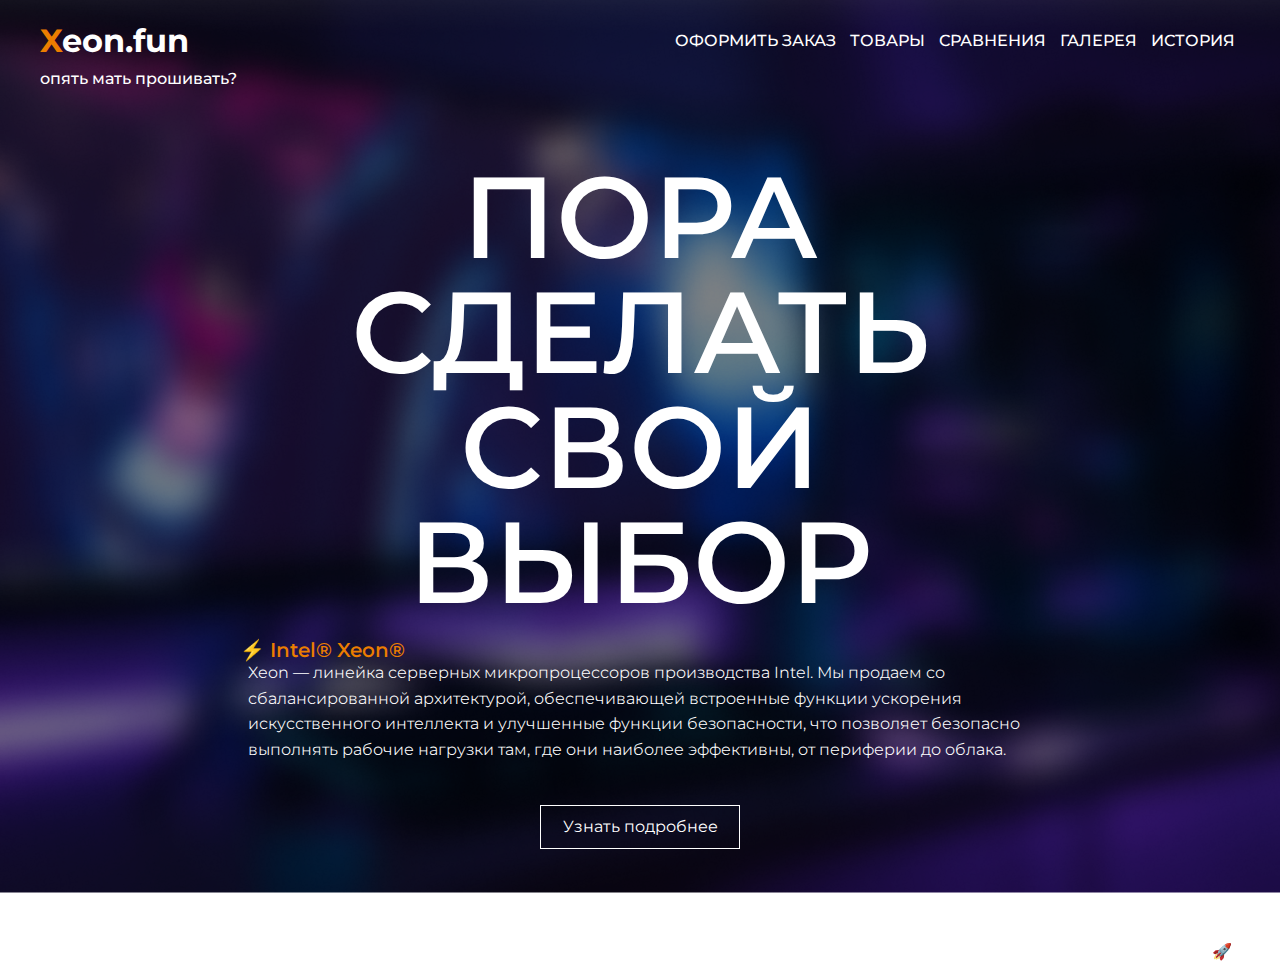
<file: index.html>
<!DOCTYPE HTML PUBLIC "-//W3C//DTD HTML 4.01//EN" "http://www.w3.org/TR/html4/strict.dtd">
<html>
 <head>
  <meta http-equiv="Content-Type" content="text/html; charset=utf-8">
  <meta name="author" content="pulseneon"/>
  <link type="image/jpg" href="assets/images/icon.jpg" rel="icon">
  <link rel="stylesheet" href="assets/css/style.css">
  <link rel="stylesheet" href="assets/css/index.css">
  <link rel="preconnect" href="https://fonts.googleapis.com">
  <link rel="preconnect" href="https://fonts.gstatic.com" crossorigin>
  <link href="https://fonts.googleapis.com/css2?family=Montserrat:ital,wght@0,400;0,500;0,800;1,500&display=swap" rel="stylesheet">
  <title>xeon.fun</title>
 </head>
 <body>
   <!-- JS Scripts -->
  <script src="assets/js/random_desc.js"></script>
  <script type="text/javascript">
    window.onload = change_desc;
   </script>
   
   <header class="header">
     <div class="container">
      <div class="header_inner">
        <div class="header_logo">Xeon.fun</div>
        <nav class="nav">
          <a class="nav_link" href="buy.html">Оформить заказ</a>
          <a class="nav_link" href="goods.html">Товары</a>
          <a class="nav_link" href="compares.html">Сравнения</a>
          <a class="nav_link" href="gallery.html">Галерея</a>
          <a class="nav_link" href="history.html">История</a>  
        </nav>
      </div>
      <div id="desc" class="header_desc">гоним память..</div>
    </div>
   </header>

   <main>
   <div class="intro">
    <div class="container">
      <div class="intro_inner">
        <h1 class="intro_title">Пора сделать свой выбор</h1>
        <h2 class="intro_subtitle">⚡ Intel® Xeon®</h2>
        <p class="intro_text"> Xeon — линейка серверных микропроцессоров производства Intel.
          Мы продаем  со сбалансированной архитектурой,
           обеспечивающей встроенные функции ускорения искусственного интеллекта
           и улучшенные функции безопасности, что позволяет безопасно
           выполнять рабочие нагрузки там, где они наиболее эффективны,
           от периферии до облака. 
        </p>
        <div class="btn_container">
          <a class="btn" href="goods.html">Узнать подробнее<a>
        </div>
      </div>
      <footer class="footer">
        <p class="footer_p"><a class="footer_a" href="map.html">Карта сайта</a> | by <a class="footer_a" href="https://www.instagram.com/ppulseneon/" target="_blank">@pulseneon.</a> 2022. 🚀</p>
      </footer>
    </div>
  </div>
  </main>
 </body>
</html>
</file>
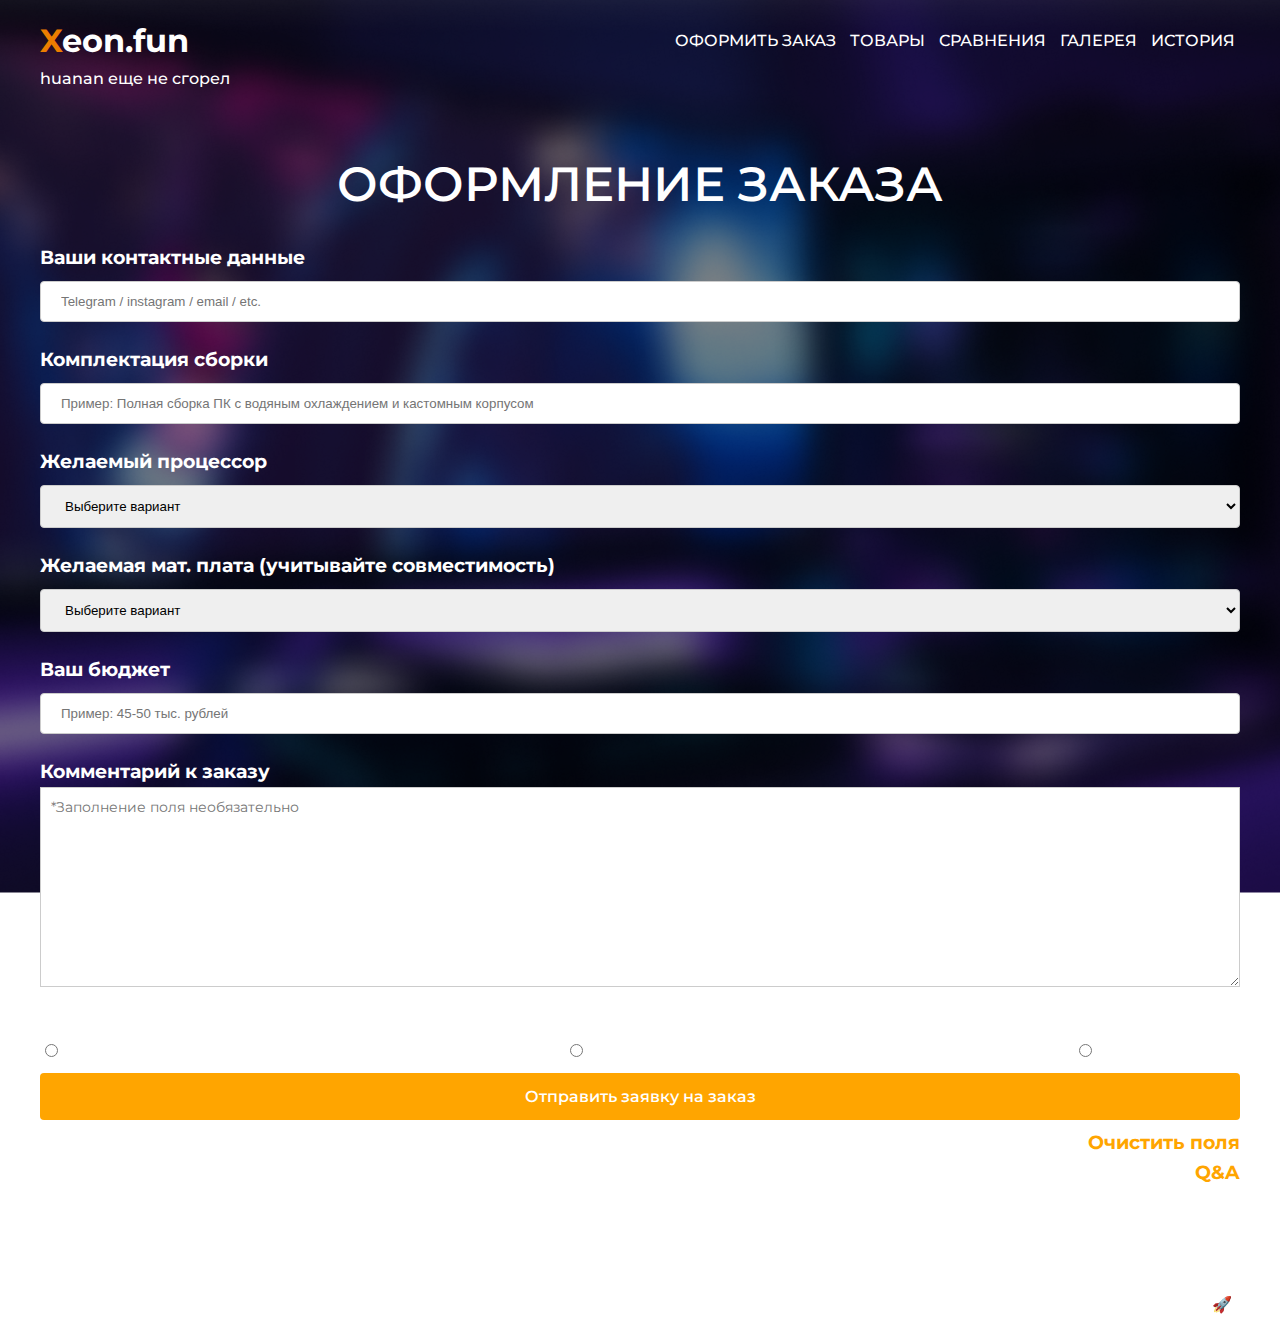
<file: buy.html>
<!DOCTYPE HTML PUBLIC "-//W3C//DTD HTML 4.01//EN" "http://www.w3.org/TR/html4/strict.dtd">
<html>
 <head>
  <meta http-equiv="Content-Type" content="text/html; charset=utf-8">
  <meta name="author" content="pulseneon"/>
  <link type="image/jpg" href="assets/images/icon.jpg" rel="icon">
  <link rel="stylesheet" href="assets/css/style.css">
  <link rel="stylesheet" href="assets/css/buy.css">
  <link rel="preconnect" href="https://fonts.googleapis.com">
  <link rel="preconnect" href="https://fonts.gstatic.com" crossorigin>
  <link href="https://fonts.googleapis.com/css2?family=Montserrat:ital,wght@0,400;0,500;0,800;1,500&display=swap" rel="stylesheet">
  <title>Заказ — xeon.fun</title>
 </head>
 <body>
   <!-- JS Scripts -->
  <script src="assets/js/random_desc.js"></script>
  <script type="text/javascript">
    window.onload = change_desc;
  </script>
   
   <header class="header">
     <div class="container">
      <div class="header_inner">
        <div class="header_logo"><a href="index.html">Xeon.fun</a></div>
        <nav class="nav">
          <a class="nav_link" href="#">Оформить заказ</a>
          <a class="nav_link" href="goods.html">Товары</a>
          <a class="nav_link" href="compares.html">Сравнения</a>
          <a class="nav_link" href="gallery.html">Галерея</a>
          <a class="nav_link" href="history.html">История</a>  
        </nav>
      </div>
      <div id="desc" class="header_desc">разгоняем ядра..</div>
    </div>
   </header>

   <main>
      <div class="intro">
        <div> <h1 class="intro_title">Оформление заказа</h1> </div>
        <div class="container">
        <div class="intro_inner">
          <div>
          <form action="#">
              <h3 class="intro_h3">Ваши контактные данные</h3>
              <input type="text" id="contact" placeholder="Telegram / instagram / email / etc.">

              <h3 class="intro_h3">Комплектация сборки</h3>
              <input type="text" id="equipment" placeholder="Пример: Полная сборка ПК с водяным охлаждением и кастомным корпусом">
          
              <h3 class="intro_h3">Желаемый процессор</h3>
              <select id="cpu">
                <option value="choise">Выберите вариант</option>
                <option value="2603">Xeon E5 2603</option>
                <option value="2620">Xeon E5 2620</option>
                <option value="2630">Xeon E5 2630</option>
                <option value="2640">Xeon E5 2640</option>
                <option value="2643">Xeon E5 2643</option>
                <option value="2650">Xeon E5 2650</option>
                <option value="2660">Xeon E5 2660</option>
                <option value="2670">Xeon E5 2670</option>
                <option value="2689">Xeon E5 2689</option>
                <option value="2690">Xeon E5 2690</option>
                <option value="2650 v2">Xeon E5 2650 v2</option>
                <option value="2690 v2">Xeon E5 2690 v2</option>
                <option value="2695 v2">Xeon E5 2695 v2</option>
                <option value="2697 v2">Xeon E5 2697 v2</option>
                <option value="custom">Указал в комментарии свой вариант</option>
              </select>
              
              <h3 class="intro_h3">Желаемая мат. плата (учитывайте совместимость)</h3>
              <select id="motherboard">
                <option value="choise">Выберите вариант</option>
                <option value="2603">Huanan x79</option>
                <option value="2620">Huanan x79 Gaming</option>
                <option value="2630">E5 ver 3.2</option>
                <option value="2640">Jingsha X79 P3</option>
                <option value="2643">Kllisre X79 P</option>
                <option value="2650">Kllisre X79 P-6C</option>
                <option value="2660">X79G</option>
                <option value="custom">Указал в комментарии свой вариант</option>
              </select>
              <h3 class="intro_h3">Ваш бюджет</h3>
              <input type="number" id="money" placeholder="Пример: 45-50 тыс. рублей">
              <h3 class="intro_h3">Комментарий к заказу</h3>
              <textarea type="text" id="comment" placeholder="*Заполнение поля необязательно"></textarea>
              <h3 class="intro_h3">Примечание</h3>
              <input type="radio" id="choise1" value="choise1">
              <label for="contactChoice2" style="color: white;">Детали со склада (цена выше, но меньше время на сборку)</label>
              <input type="radio" id="choise2" value="choise2">
              <label for="contactChoice2" style="color: white;">Установка лицензионного Windows 11 Pro (+2000 рублей)</label>
              <input type="radio" id="choise3" value="choise3">
              <label for="contactChoice2" style="color: white;">Доставка</label>
              <input type="submit" id="getAnswer" class="intro_input" value="Отправить заявку на заказ">
              <a id="clear"><h3 class="intro_QA">Очистить поля</h3></a>
              <a href="qa.html"><h3 class="intro_QA">Q&A</h3></a>
              <h3 class="intro_answer" id="answer">&nbsp;</h3>
            </form>
          </div>
        </div>
          <footer class="footer">
            <p class="footer_p"><a class="footer_a" href="map.html">Карта сайта</a> | by <a class="footer_a" href="https://www.instagram.com/ppulseneon/" target="_blank">@pulseneon.</a> 2022. 🚀</p>
          </footer>
        </div>
      </div>  
   </main>
   <script src="assets/js/buy_logic.js"></script>
 </body>
</html>
</file>
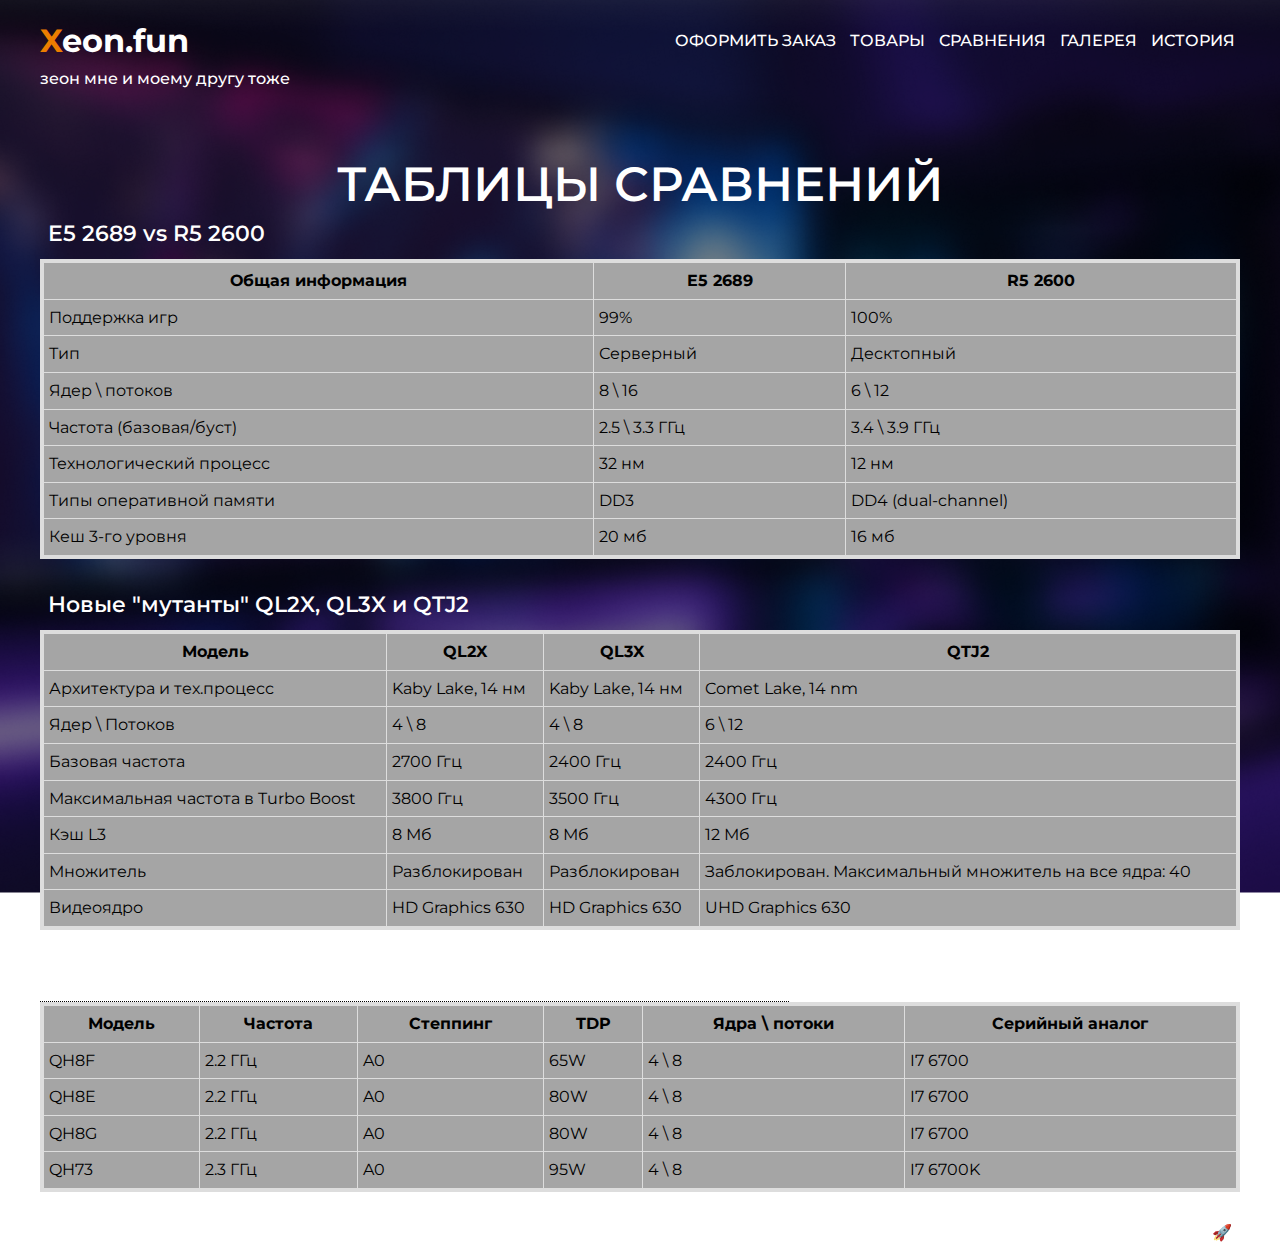
<file: compares.html>
<!DOCTYPE HTML PUBLIC "-//W3C//DTD HTML 4.01//EN" "http://www.w3.org/TR/html4/strict.dtd">
<html>
 <head>
  <meta http-equiv="Content-Type" content="text/html; charset=utf-8">
  <meta name="author" content="pulseneon"/>
  <link type="image/jpg" href="assets/images/icon.jpg" rel="icon">
  <link rel="stylesheet" href="assets/css/style.css">
  <link rel="stylesheet" href="assets/css/tip.css">
  <link rel="stylesheet" href="assets/css/compares.css">
  <link rel="preconnect" href="https://fonts.googleapis.com">
  <link rel="preconnect" href="https://fonts.gstatic.com" crossorigin>
  <link href="https://fonts.googleapis.com/css2?family=Montserrat:ital,wght@0,400;0,500;0,800;1,500&display=swap" rel="stylesheet">
  <title>Сравнения — xeon.fun</title>
 </head>
 <body>
   <!-- JS Scripts -->
  <script src="assets/js/random_desc.js"></script>
  <script type="text/javascript">
    window.onload = change_desc;
  </script>
   
   <header class="header">
     <div class="container">
      <div class="header_inner">
        <div class="header_logo"><a href="index.html">Xeon.fun</a></div>
        <nav class="nav">
          <a class="nav_link" href="buy.html">Оформить заказ</a>
          <a class="nav_link" href="goods.html">Товары</a>
          <a class="nav_link" href="#">Сравнения</a>
          <a class="nav_link" href="gallery.html">Галерея</a>
          <a class="nav_link" href="history.html">История</a>  
        </nav>
      </div>
      <div id="desc" class="header_desc">разгоняем ядра..</div>
    </div>
   </header>

   <main>
      <div class="intro">
        <div> <h1 class="intro_title">Таблицы сравнений</h1> </div>
        <div class="container">
        <div class="intro_inner">
            <section>
            <p>E5 2689 vs R5 2600</p>
            <table class="table">
            <thead>
                <tr>
                    <td>Общая информация</td>
                    <td>E5 2689</td>
                    <td>R5 2600</td>
                </tr>
            </thead>
            <tbody>
                <tr>
                    <td>Поддержка игр</td>
                    <td>99%</td>
                    <td>100%</td>
                </tr>
                <tr>
                    <td>Тип</td>
                    <td>Серверный</td>
                    <td>Десктопный</td>
                </tr>
                <tr>
                    <td>Ядер \ потоков</td>
                    <td>8 \ 16</td>
                    <td>6 \ 12</td>
                </tr>
                <tr>
                    <td>Частота (базовая/буст)</td>
                    <td>2.5 \ 3.3 ГГц</td>
                    <td>3.4 \ 3.9 ГГц</td>
                </tr>
                <tr>
                    <td>Технологический процесс</td>
                    <td>32 нм</td>
                    <td>12 нм</td>
                </tr>
                <tr>
                    <td>Типы оперативной памяти</td>
                    <td>DD3</td>
                    <td>DD4 (dual-channel)</td>
                </tr>
                <tr>
                    <td>Кеш 3-го уровня</td>
                    <td>20 мб</td>
                    <td>16 мб</td>
                </tr>
            </tbody>
            </table>
            </section>

            <section>
            <p>Новые "мутанты" QL2X, QL3X и QTJ2</p>

            <table class="table">
                <thead>
                    <tr>
                        <td>
                            Модель
                        </td>
                        <td>
                            QL2X
                        </td>
                        <td>
                            QL3X
                        </td>
                        <td>
                            QTJ2
                        </td>
                    </tr>
                </thread>
                <tbody>
                    <tr>
                        <td>Архитектура и тех.процесс</td>
                        <td>Kaby Lake, 14 нм</td>
                        <td>Kaby Lake, 14 нм</td>
                        <td>Comet Lake, 14 nm</td>
                    </tr>
                    <tr>
                        <td>Ядер \ Потоков</td>
                        <td>4 \ 8</td>
                        <td>4 \ 8</td>
                        <td>6 \ 12</td>
                    </tr>
                    <tr>
                        <td>Базовая частота</td>
                        <td>2700 Ггц</td>
                        <td>2400 Ггц</td>
                        <td>2400 Ггц</td>
                    </tr>
                    <tr>
                        <td>Максимальная частота в Turbo Boost</td>
                        <td>3800 Ггц</td>
                        <td>3500 Ггц</td>
                        <td>4300 Ггц</td>
                    </tr>
                    <tr>
                        <td>Кэш L3</td>
                        <td>8 Мб</td>
                        <td>8 Мб</td>
                        <td>12 Мб</td>
                    </tr>
                    <tr>
                        <td>Множитель</td>
                        <td>Разблокирован</td>
                        <td>Разблокирован</td>
                        <td>Заблокирован. Максимальный множитель на все ядра: 40</td>
                    </tr>
                    <tr>
                        <td>Видеоядро</td>
                        <td>HD Graphics 630</td>
                        <td>HD Graphics 630</td>
                        <td>UHD Graphics 630</td>
                    </tr>
                </tbody>
            </section>

            <section>
                </table>
                <div class="tooltip">
                    <p>Характеристики инженерного процессора I7 6400t (1151 сокет)</p>
                    <span class="tooltiptext">Core I7 6400T. Официально данного процессора не существует, вы не найдете упоминаний о нем на сайте интел.
                        Скорее всего, имя ему дали китайцы, первыми начавшие торговлю на aliexpress и taobao.
                        По сути, данный камень — инженерный образец Core i7 6700, отличающийся более низкими множителем.
                        Вероятно, тестовые ревизии массово рассылались на тестирование во время работы интел над финальной версией Core i7 6700, 
                        а теперь I7 6400t может купить и использовать каждый.</span>
                </div>
                <table class="table">
                    <thead>
                        <tr>
                            <td>
                                Модель
                            </td>
                            <td>
                                Частота
                            </td>
                            <td>
                                Степпинг
                            </td>
                            <td>
                                TDP
                            </td>
                            <td>
                                Ядра \ потоки
                            </td>
                            <td>
                                Серийный аналог
                            </td>
                        </tr>
                    </thread>
                    <tbody>
                        <tr>
                            <td>QH8F</td>
                            <td>2.2 ГГц</td>
                            <td>A0</td>
                            <td>65W</td>
                            <td>4 \ 8</td>
                            <td>I7 6700</td>
                        </tr>
                        <tr>
                            <td>QH8E</td>
                            <td>2.2 ГГц</td>
                            <td>A0</td>
                            <td>80W</td>
                            <td>4 \ 8</td>
                            <td>I7 6700</td>
                        </tr>
                        <tr>
                            <td>QH8G</td>
                            <td>2.2 ГГц</td>
                            <td>A0</td>
                            <td>80W</td>
                            <td>4 \ 8</td>
                            <td>I7 6700</td>
                        </tr>
                        <tr>
                            <td>QH73</td>
                            <td>2.3 ГГц</td>
                            <td>A0</td>
                            <td>95W</td>
                            <td>4 \ 8</td>
                            <td>I7 6700K</td>
                        </tr>
                    </tbody>
                    </table>
                </div>
            </section>
        <footer class="footer">
            <p class="footer_p"><a class="footer_a" href="#">Карта сайта</a> | by <a class="footer_a" href="https://www.instagram.com/ppulseneon/" target="_blank">@pulseneon.</a> 2022. 🚀</p>
          </footer>
        </div>
      </div>  
   </main>
 </body>
</html>
</file>
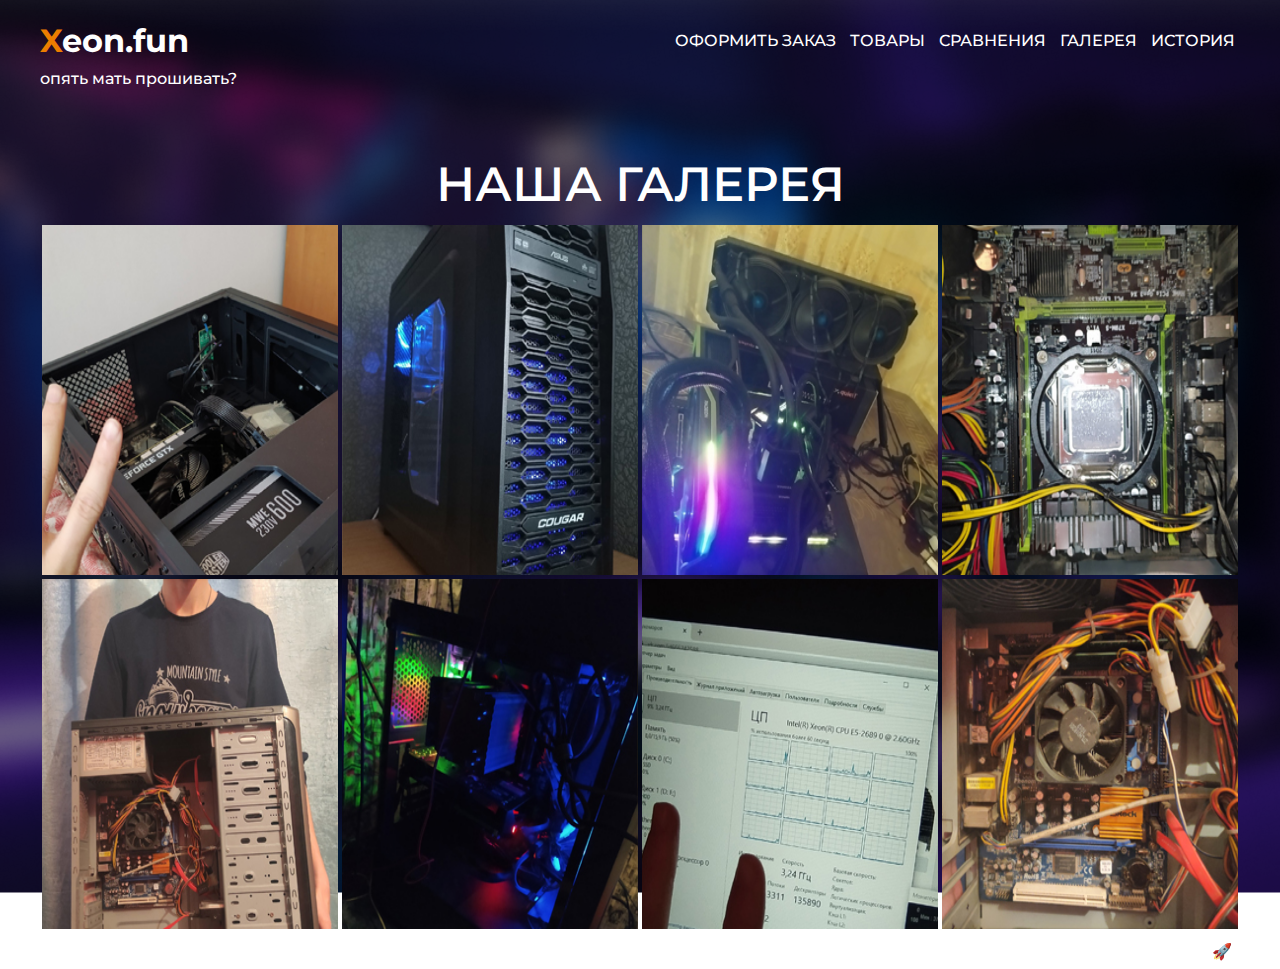
<file: gallery.html>
<!DOCTYPE HTML PUBLIC "-//W3C//DTD HTML 4.01//EN" "http://www.w3.org/TR/html4/strict.dtd">
<html>
 <head>
  <meta http-equiv="Content-Type" content="text/html; charset=utf-8">
  <meta name="author" content="pulseneon"/>
  <link type="image/jpg" href="assets/images/icon.jpg" rel="icon">
  <link rel="stylesheet" href="assets/css/style.css">
  <link rel="stylesheet" href="assets/css/gallery.css">
  <link rel="preconnect" href="https://fonts.googleapis.com">
  <link rel="preconnect" href="https://fonts.gstatic.com" crossorigin>
  <link href="https://fonts.googleapis.com/css2?family=Montserrat:ital,wght@0,400;0,500;0,800;1,500&display=swap" rel="stylesheet">
  <title>Галерея — xeon.fun</title>
 </head>
 <body>
   <!-- JS Scripts -->
  <script src="assets/js/random_desc.js"></script>
  <script type="text/javascript">
    window.onload = change_desc;
  </script>
   
   <header class="header">
     <div class="container">
      <div class="header_inner">
        <div class="header_logo"><a href="index.html">Xeon.fun</a></div>
        <nav class="nav">
          <a class="nav_link" href="buy.html">Оформить заказ</a>
          <a class="nav_link" href="goods.html">Товары</a>
          <a class="nav_link" href="compares.html">Сравнения</a>
          <a class="nav_link" href="#">Галерея</a>
          <a class="nav_link" href="history.html">История</a>  
        </nav>
      </div>
      <div id="desc" class="header_desc">разгоняем ядра..</div>
    </div>
   </header>

   <main>
      <div class="intro">
        <div> <h1 class="intro_title">Наша галерея</h1> </div>
        <div class="container">
        <div class="intro_inner">
          <div>
            <a href="assets/images/b1.jpg" target="_blank"><img class="intro_img" src="assets/images/g1.jpg" alt="Фотография из галереи"></a>
            <a href="assets/images/b4.jpg" target="_blank"><img class="intro_img" src="assets/images/g4.jpg" alt="Фотография из галереи"></a>
            <a href="assets/images/b6.jpg" target="_blank"><img class="intro_img" src="assets/images/g6.jpg" alt="Фотография из галереи"></a>
            <a href="assets/images/b3.jpg" target="_blank"><img class="intro_img" src="assets/images/g3.jpg" alt="Фотография из галереи"></a>
            <a href="assets/images/b2.jpg" target="_blank"><img class="intro_img" src="assets/images/g2.jpg" alt="Фотография из галереи"></a>
            <a href="assets/images/b7.jpg" target="_blank"><img class="intro_img" src="assets/images/g7.jpg" alt="Фотография из галереи"></a>
            <a href="assets/images/b5.jpg" target="_blank"><img class="intro_img" src="assets/images/g5.jpg" alt="Фотография из галереи"></a>
            <a href="assets/images/b8.jpg" target="_blank"><img class="intro_img" src="assets/images/g8.jpg" alt="Фотография из галереи"></a>
          </div>
        </div>
          <footer class="footer">
            <p class="footer_p"><a class="footer_a" href="map.html">Карта сайта</a> | by <a class="footer_a" href="https://www.instagram.com/ppulseneon/" target="_blank">@pulseneon.</a> 2022. 🚀</p>
          </footer>
        </div>
      </div>  
   </main>
 </body>
</html>
</file>
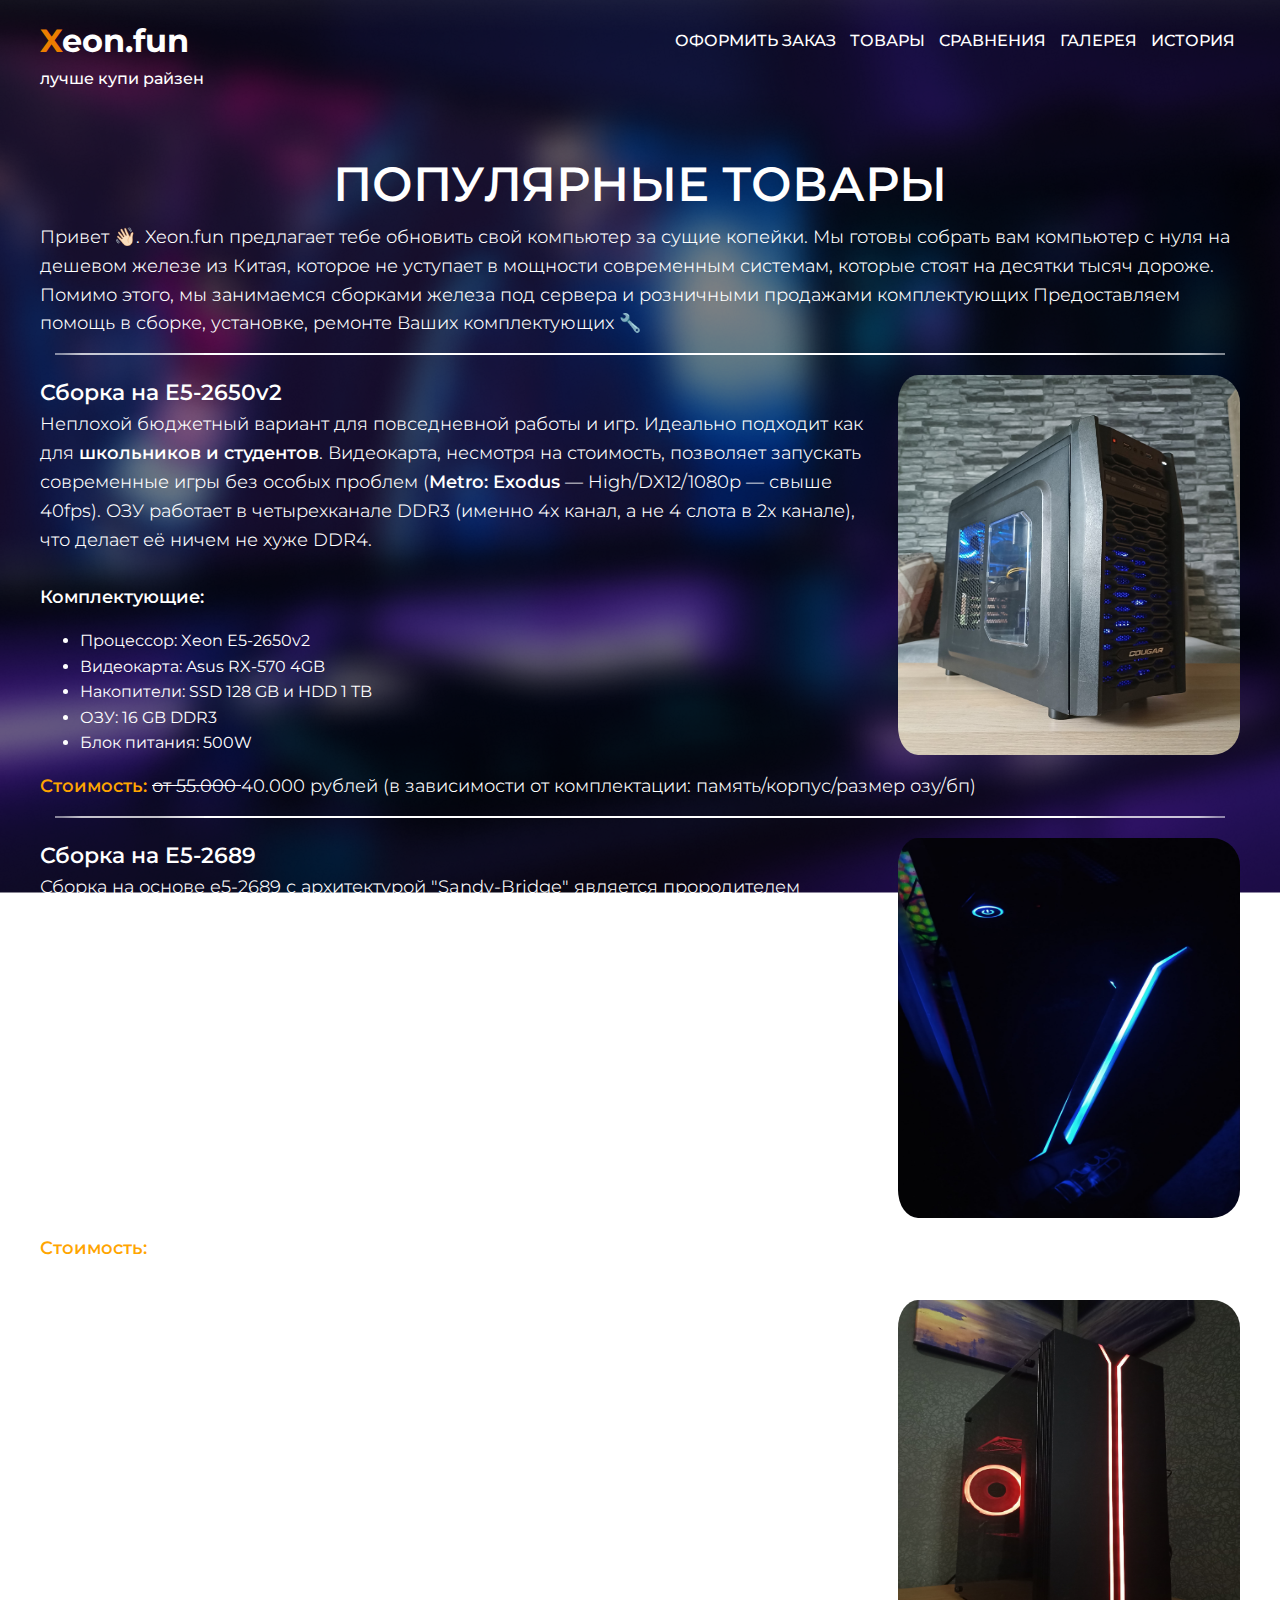
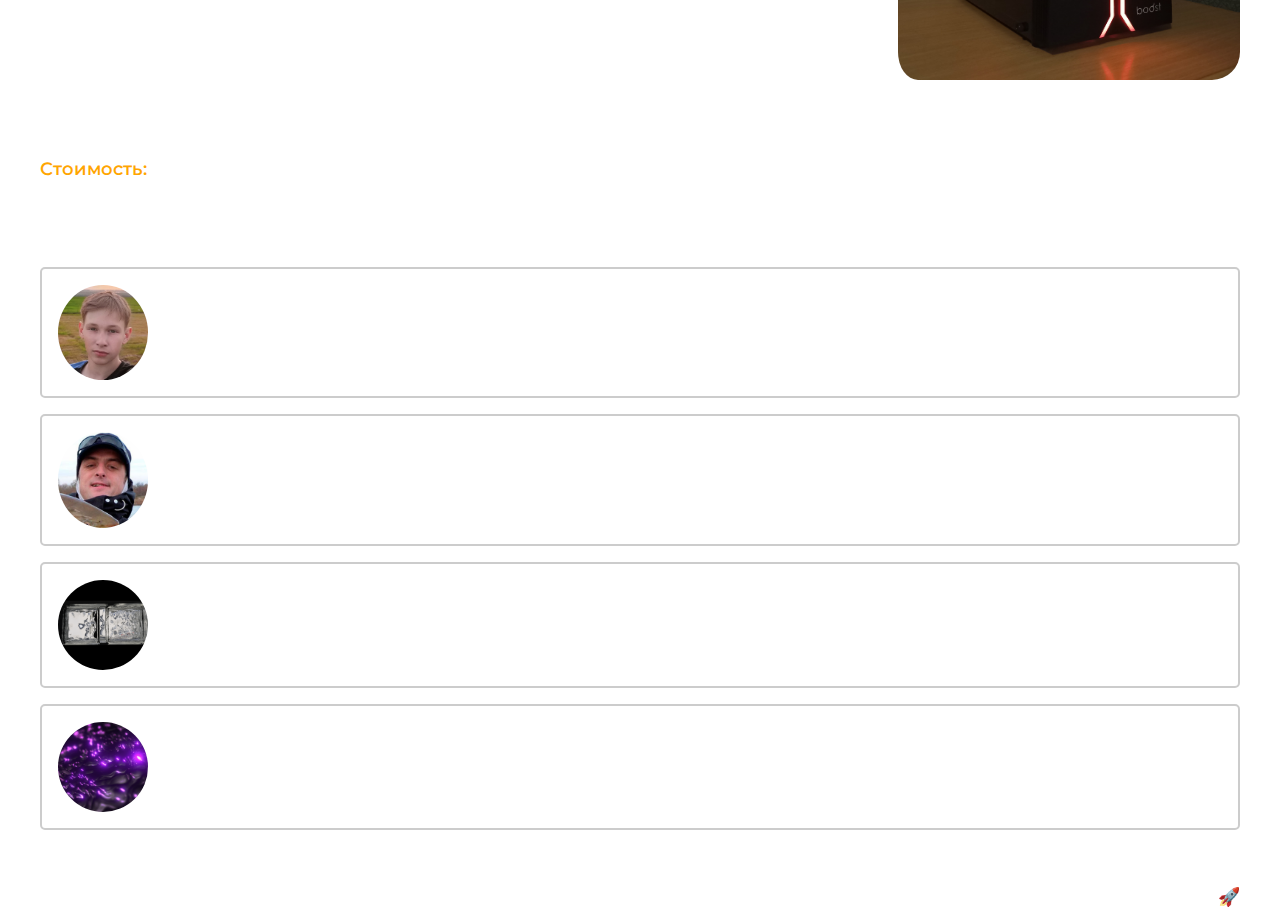
<file: goods.html>
<!DOCTYPE HTML PUBLIC "-//W3C//DTD HTML 4.01//EN" "http://www.w3.org/TR/html4/strict.dtd">
<html>
 <head>
  <meta http-equiv="Content-Type" content="text/html; charset=utf-8">
  <meta name="author" content="pulseneon"/>
  <link type="image/jpg" href="assets/images/icon.jpg" rel="icon">
  <link rel="stylesheet" href="assets/css/style.css">
  <link rel="stylesheet" href="assets/css/goods.css">
  <link rel="preconnect" href="https://fonts.googleapis.com">
  <link rel="preconnect" href="https://fonts.gstatic.com" crossorigin>
  <link href="https://fonts.googleapis.com/css2?family=Montserrat:ital,wght@0,400;0,500;0,800;1,500&display=swap" rel="stylesheet">
  <title>История — xeon.fun</title>
 </head>
 <body>
   <!-- JS Scripts -->
  <script src="assets/js/random_desc.js"></script>
  <script type="text/javascript">
    window.onload = change_desc;
  </script>
   
   <header class="header">
     <div class="container">
      <div class="header_inner">
        <div class="header_logo"><a href="index.html">Xeon.fun</a></div>
        <nav class="nav">
          <a class="nav_link" href="buy.html">Оформить заказ</a>
          <a class="nav_link" href="#">Товары</a>
          <a class="nav_link" href="compares.html">Сравнения</a>
          <a class="nav_link" href="gallery.html">Галерея</a>
          <a class="nav_link" href="history.html">История</a>  
        </nav>
      </div>
      <div id="desc" class="header_desc">разгоняем ядра..</div>
    </div>
   </header>

   <main>
      <div class="intro">
        <div> <h1 class="intro_title">Популярные товары</h1> </div>
        <div class="intro_inner">
        <article>
            <div class="banner_text">
              <p style="color:white;">Привет 👋🏻. Xeon.fun предлагает тебе обновить свой компьютер за сущие копейки. 
              Мы готовы собрать вам компьютер с нуля на дешевом железе из Китая, которое не уступает в мощности современным системам, которые
              стоят на десятки тысяч дороже. Помимо этого, мы занимаемся сборками железа под сервера и розничными продажами комплектующих
              Предоставляем помощь в сборке, установке, ремонте Ваших комплектующих 🔧</p>
            <div>
          </article>
          <hr>
          <div class="intro_section">
          <article>
          <section> 
            <aside>
              <img class="aside" src="assets/images/b10.jpg" alt="PC">
            </aside>
              <h3>Сборка на E5-2650v2</h3>
              <p style="color: white;">
              Неплохой бюджетный вариант для повседневной работы и игр. Идеально подходит как для <b>школьников и студентов</b>.
              Видеокарта, несмотря на стоимость, позволяет запускать современные игры без особых проблем (<b>Metro: Exodus</b> — High/DX12/1080p —  свыше 40fps).
              ОЗУ работает в четырехканале DDR3 (именно 4х канал, а не 4 слота в 2х канале), что делает её ничем не хуже DDR4.<br><br>
              <b>Комплектующие:</b></p>
              <ul type="disc">
                <li style="color: white;">Процессор: Xeon E5-2650v2</li>
                <li style="color: white;">Видеокарта: Asus RX-570 4GB</li>
                <li style="color: white;">Накопители: SSD 128 GB и HDD 1 TB</li>
                <li style="color: white;">ОЗУ: 16 GB DDR3</li>
                <li style="color: white;">Блок питания: 500W</li>
              </ul>
              <p><b style="color:orange;">Стоимость:</b> <s>от 55.000 </s>  40.000 рублей (в зависимости от комплектации: память/корпус/размер озу/бп)</s></p>
          </section>
        </div>
          <hr>
          <div class="intro_section">
          <section> 
            <aside>
              <img class="aside" src="assets/images/b9.jpg" alt="PC">
            </aside>
              <h3>Сборка на E5-2689</h3>
              <p style="color: white;">
              Сборка на основе e5-2689 с архитектурой "Sandy-Bridge" является прородителем архитектуры e5-2650v2. Ваша система оснащена более слабой картой, делая систему
              более еще доступной. Компенсировать стоимость можно более качественным блоком питания или запасом постоянной памяти. Данная карта является аналогом 1050TI, но
              с 8 линиями pci-e (<b>Metro: Exodus</b> — Medium/DX12/1080p —  свыше 40fps). Процессор часто используется для небольших серверов (чаще в двухпроцессорных платах).
              <b>Комплектующие:</b></p>
              <ul type="disc">
                <li style="color: white;">Процессор: Xeon E5-2689</li>
                <li style="color: white;">Видеокарта: Saphire RX560 4GB</li>
                <li style="color: white;">Накопители: SSD 256 GB и HDD 1TB</li>
                <li style="color: white;">ОЗУ: 16 GB DDR3</li>
                <li style="color: white;">Блок питания: 500W</li>
              </ul>
              <p><b style="color:orange;">Стоимость:</b> <s>от 50.000 </s>  35.000 рублей (в зависимости от комплектации: память/корпус/размер озу/бп)</s></p>
          </section>
          </div>
          <hr>
          <div class="intro_section">
          <section> 
            <aside>
              <img class="aside" src="assets/images/b11.jpg" alt="PC">
            </aside>
              <h3>Сборка на E5-2630v2</h3>
              <p style="color: white;">
              На борту имеем 1060 на 3 гб, которая ведет себя достойно даже в 2022 году (<b>Metro: Exodus</b> — High/DX11/1080p —  свыше 50fps).
              Стоимость сборки занижена меньшим кол-вом памяти (всегда можно добавить), также плата в сборке (как и все выше) поддерживает новый тип SSD M2.NVME. Плата также работает в четырехканале. Идея использования
              этого процессора пришла после спада цен на них, что сделало их доступными (на равне с более слабыми e5-2640). Разгон процессора, как и всех, только по шине (7-10% в среднем на китай-маме), потому что множитель
              заблокирован. Хотелось бы отметить, что процессор не поддерживает память выше 1600 ГГц (связано с низкой частотой).
              <b>Комплектующие:</b></p>
              <ul type="disc">
                <li style="color: white;">Процессор: Xeon E5-2630v2</li>
                <li style="color: white;">Видеокарта: Palit Dual GTX1060 3GB</li>
                <li style="color: white;">Накопители: SSD 128 GB и HDD 500TB</li>
                <li style="color: white;">ОЗУ: 8 GB DDR3</li>
                <li style="color: white;">Блок питания: 450W</li>
              </ul>
              <p><b style="color:orange;">Стоимость:</b> <s>от 50.000 </s>  40.000 рублей (в зависимости от комплектации: память/корпус/размер озу/бп)</s></p>
          </section>
          </div>
          </article>
          <article>
            <hr>
            <h3>Отзывы</h3>
            <div class="review">
              <img src="assets/images/ava1.bmp" alt="Avatar" style="width:90px">
              <p><span>Илья | Школьник</span></p>
              <p style="opacity: .80;">Спасибо. Теперь я играю в доту в свои 80 фпс. Мама доплатила и мы взяли все светящееся, вплоть до планок озу.</p>
            </div>
            <div class="review">
              <img src="assets/images/ava2.bmp" alt="Avatar" style="width:90px">
              <p><span>Артём | Работник завода</span></p>
              <p style="opacity: .80;">Ребята лучшие в своем деле. Бывшая лошадка подкачала, но зато собрал новую и с удовольствием играю в танки!!</p>
            </div>
            <div class="review">
              <img src="assets/images/ava3.gif" alt="Avatar" style="width:90px">
              <p><span>Иван | Житель Москвы</span></p>
              <p style="opacity: .80;">Увидел курс доллара и захотел взять что-то более бюджетное. Парни собрали сборку под мои нужды. Теперь можно и файлы захостить и в кс`очку каточку пропустить.</p>
            </div>
            <div class="review">
              <img src="assets/images/ava4.gif" alt="Avatar" style="width:90px">
              <p><span>Валерий | Студент</span></p>
              <p style="opacity: .80;">Добрый день. Спустя месяц после работы ПК у меня отвалился звук. Хорошо, что я попросил доп. гарантию и мне предложили полностью новую маму (хотя могли перепаять). Молодцы.</p>
            </div>
          </article>
          <article>
            <p style="color: white; margin-top: 20px;"><b>Эти, а также другие сборки, Вы можете заказать на нашем сайте.</b></p>
          </article>
          <footer class="footer">
            <p class="footer_p"><a class="footer_a" href="#">Карта сайта</a> | by <a class="footer_a" href="https://www.instagram.com/ppulseneon/" target="_blank">@pulseneon.</a> 2022. 🚀</p>
          </footer>
        </div>
        </div>
      </div>  
   </main>
 </body>
</html>
</file>
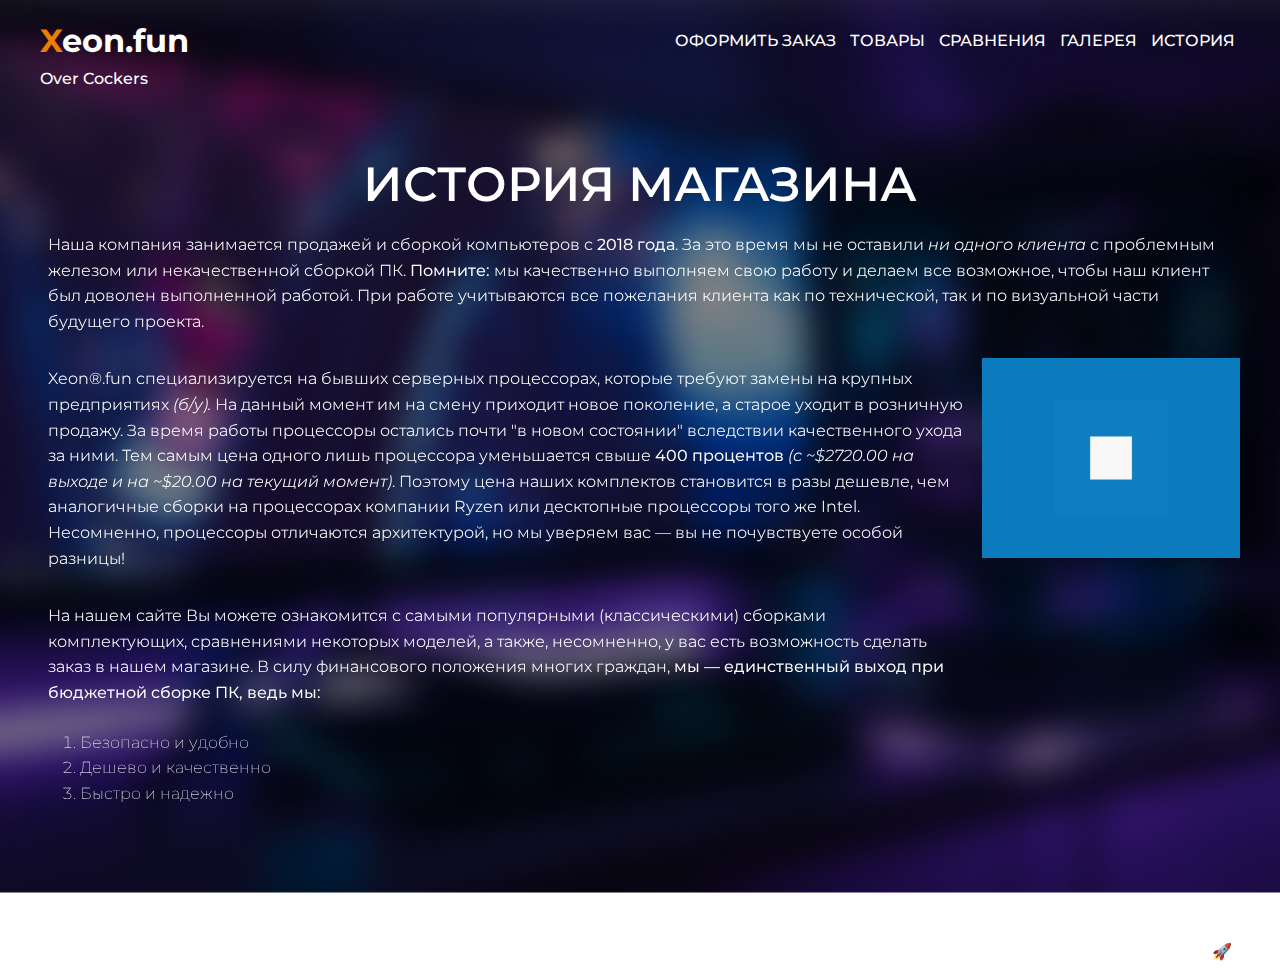
<file: history.html>
<!DOCTYPE HTML PUBLIC "-//W3C//DTD HTML 4.01//EN" "http://www.w3.org/TR/html4/strict.dtd">
<html>
 <head>
  <meta http-equiv="Content-Type" content="text/html; charset=utf-8">
  <meta name="author" content="pulseneon"/>
  <link type="image/jpg" href="assets/images/icon.jpg" rel="icon">
  <link rel="stylesheet" href="assets/css/style.css">
  <link rel="stylesheet" href="assets/css/history.css">
  <link rel="preconnect" href="https://fonts.googleapis.com">
  <link rel="preconnect" href="https://fonts.gstatic.com" crossorigin>
  <link href="https://fonts.googleapis.com/css2?family=Montserrat:ital,wght@0,400;0,500;0,800;1,500&display=swap" rel="stylesheet">
  <title>История — xeon.fun</title>
 </head>
 <body>
   <!-- JS Scripts -->
  <script src="assets/js/random_desc.js"></script>
  <script type="text/javascript">
    window.onload = change_desc;
  </script>
   
   <header class="header">
     <div class="container">
      <div class="header_inner">
        <div class="header_logo"><a href="index.html">Xeon.fun</a></div>
          <nav class="nav">
            <a class="nav_link" href="buy.html">Оформить заказ</a>
            <a class="nav_link" href="goods.html">Товары</a>
            <a class="nav_link" href="compares.html">Сравнения</a>
            <a class="nav_link" href="gallery.html">Галерея</a>
            <a class="nav_link" href="#">История</a>  
          </nav>
      </div>
      <div id="desc" class="header_desc">разгоняем ядра..</div>
    </div>
   </header>

   <main>
      <div class="intro">
        <div>
          <h1 class="intro_title">История магазина</h1>
        </div>
        <div class="intro_inner">
          <p>
            Наша компания занимается продажей и сборкой компьютеров с <b>2018 года</b>. За это время мы не оставили <i>ни одного клиента</i>
            с проблемным железом или некачественной сборкой ПК. <b>Помните:</b> мы качественно выполняем свою работу и делаем
            все возможное, чтобы наш клиент был доволен выполненной работой. При работе учитываются все пожелания клиента как по технической,
            так и по визуальной части будущего проекта.
          </p>
          <aside>
            <img class="intro_aside" src="assets/images/intel-gif.gif" alt="Intel Logo">
          </aside>
        </section>
        <section>
          <p>
            Xeon®.fun специализируется на бывших серверных процессорах, которые требуют замены на крупных предприятиях
            <i>(б/у).</i> На данный момент им на смену приходит новое поколение, а старое уходит в розничную продажу. За время работы
            процессоры остались почти "в новом состоянии" вследствии качественного ухода за ними. Тем самым цена одного лишь процессора
            уменьшается свыше <b>400 процентов</b> <i>(с ~$2720.00 на выходе и на ~$20.00 на текущий момент)</i>. Поэтому цена наших комплектов
            становится в разы дешевле, чем аналогичные сборки на процессорах компании Ryzen или десктопные процессоры того же Intel. Несомненно,
            процессоры отличаются архитектурой, но мы уверяем вас — вы не почувствуете особой разницы!
          </p>
        </section>
        <section>
          <aside>
            <iframe class="intro_aside" src="https://www.youtube.com/embed/wyx72bdocII" title="YouTube video player" frameborder="0" allow="accelerometer; autoplay; clipboard-write; encrypted-media; gyroscope; picture-in-picture" allowfullscreen></iframe>
          </aside>
          <p>
            На нашем сайте Вы можете ознакомится с самыми популярными (классическими) сборками комплектующих,
            сравнениями некоторых моделей, а также, несомненно, у вас есть возможность сделать заказ в нашем магазине.
            В силу финансового положения многих граждан, <b>мы — единственный выход при бюджетной сборке ПК, ведь мы:</b>
            <ol>
              <li class="intro_ol">Безопасно и удобно</li>
              <li class="intro_ol">Дешево и качественно </li>
              <li class="intro_ol">Быстро и надежно</li>
            </ol>
          </p>
        </section>
        <footer class="footer" class="footer_p">
          <p class="footer_p"><a class="footer_a" href="map.html">Карта сайта</a> | by <a class="footer_a" href="https://www.instagram.com/ppulseneon/" target="_blank">@pulseneon.</a> 2022. 🚀</p>
        </footer>
        </div>
      </div>
  </main>
 </body>
</html>
</file>
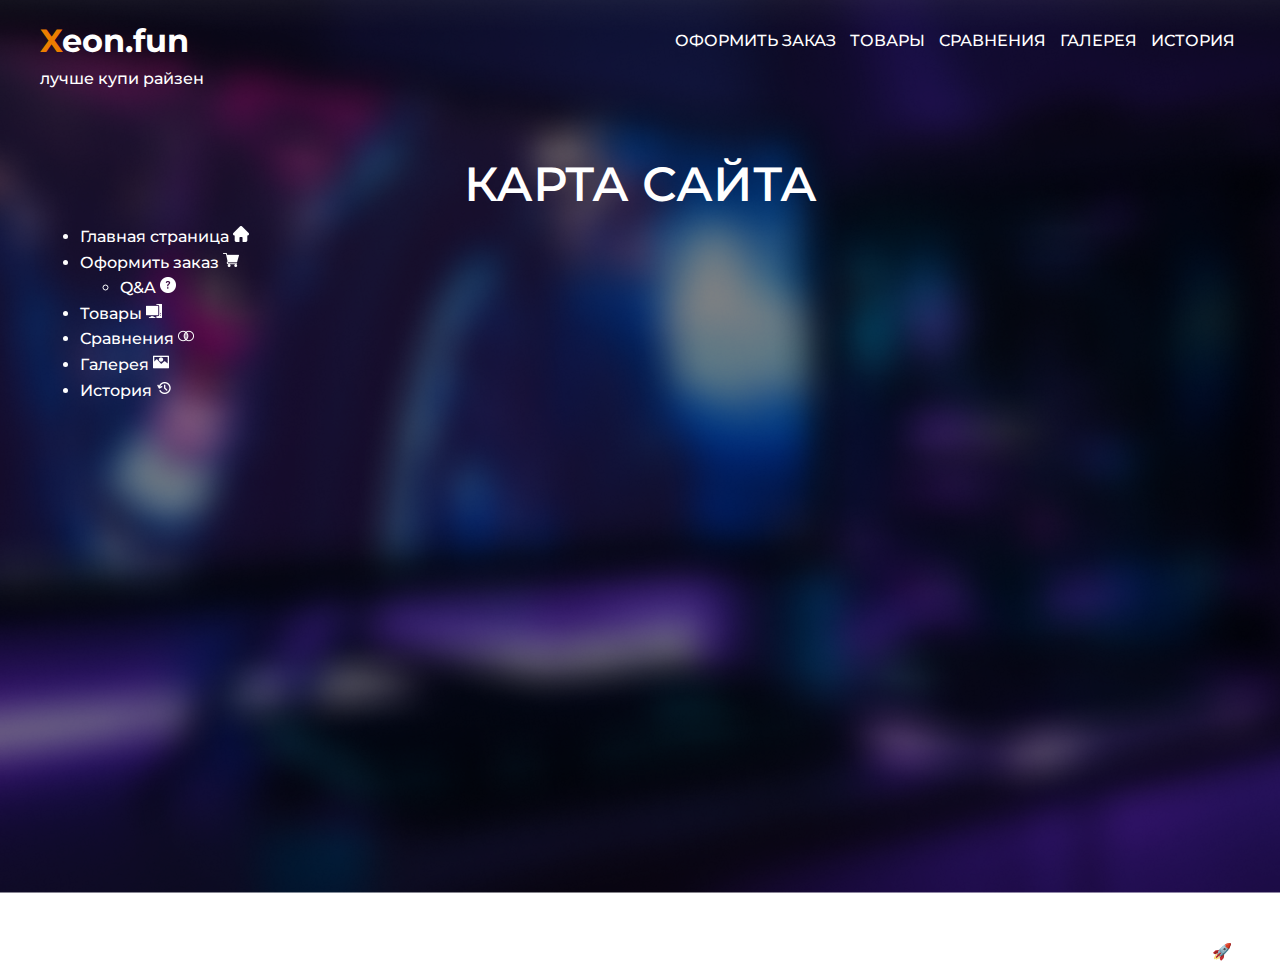
<file: map.html>
<!DOCTYPE HTML PUBLIC "-//W3C//DTD HTML 4.01//EN" "http://www.w3.org/TR/html4/strict.dtd">
<html>
 <head>
  <meta http-equiv="Content-Type" content="text/html; charset=utf-8">
  <meta name="author" content="pulseneon"/>
  <link type="image/jpg" href="assets/images/icon.jpg" rel="icon">
  <link rel="stylesheet" href="assets/css/style.css">
  <link rel="stylesheet" href="assets/css/map.css">
  <link rel="preconnect" href="https://fonts.googleapis.com">
  <link rel="preconnect" href="https://fonts.gstatic.com" crossorigin>
  <link href="https://fonts.googleapis.com/css2?family=Montserrat:ital,wght@0,400;0,500;0,800;1,500&display=swap" rel="stylesheet">
  <title>Карта — xeon.fun</title>
 </head>
 <body>
   <!-- JS Scripts -->
  <script src="assets/js/random_desc.js"></script>
  <script type="text/javascript">
    window.onload = change_desc;
  </script>
   
   <header class="header">
     <div class="container">
      <div class="header_inner">
        <div class="header_logo"><a href="index.html">Xeon.fun</a></div>
        <nav class="nav">
          <a class="nav_link" href="buy.html">Оформить заказ</a>
          <a class="nav_link" href="goods.html">Товары</a>
          <a class="nav_link" href="compares.html">Сравнения</a>
          <a class="nav_link" href="gallery.html">Галерея</a>
          <a class="nav_link" href="history.html">История</a>  
        </nav>
      </div>
      <div id="desc" class="header_desc">разгоняем ядра..</div>
    </div>
   </header>

   <main>
      <div class="intro">
        <div> <h1 class="intro_title">Карта сайта</h1> </div>
        <div class="container">
          <div class="intro_inner">
        <article>
          <ul>
            <li class="intro_text"><a href="index.html">Главная страница </a> <img class="ul_ico" src="assets/images/icons/home.png" alt="Ico"></li>
            <li class="intro_text"><a href="buy.html">Оформить заказ </a><img class="ul_ico" src="assets/images/icons/shopping-cart.png" alt="Ico"></li>
            <ul>
              <li class="intro_text"><a href="qa.html">Q&A </a><img class="ul_ico" src="assets/images/icons/question.png" alt="Ico"></li>
            </ul>
            <li class="intro_text"><a href="goods.html">Товары </a><img class="ul_ico" src="assets/images/icons/computer.png" alt="Ico"></li>
            <li class="intro_text"><a href="compares.html">Сравнения </a><img class="ul_ico" src="assets/images/icons/comparison.png" alt="Ico"></li>
            <li class="intro_text"><a href="gallery.html">Галерея </a><img class="ul_ico" src="assets/images/icons/gallery.png" alt="Ico"></li>
            <li class="intro_text"><a href="history.html">История </a><img class="ul_ico" src="assets/images/icons/history.png" alt="Ico"></li>
          </ul>
        </div>
        </article>
        <footer class="footer">
          <p class="footer_p"><a class="footer_a" href="#">Карта сайта</a> | by <a class="footer_a" href="https://www.instagram.com/ppulseneon/" target="_blank">@pulseneon.</a> 2022. 🚀</p>
        </footer>
        </div>
      </div>  
   </main>
 </body>
</html>
</file>
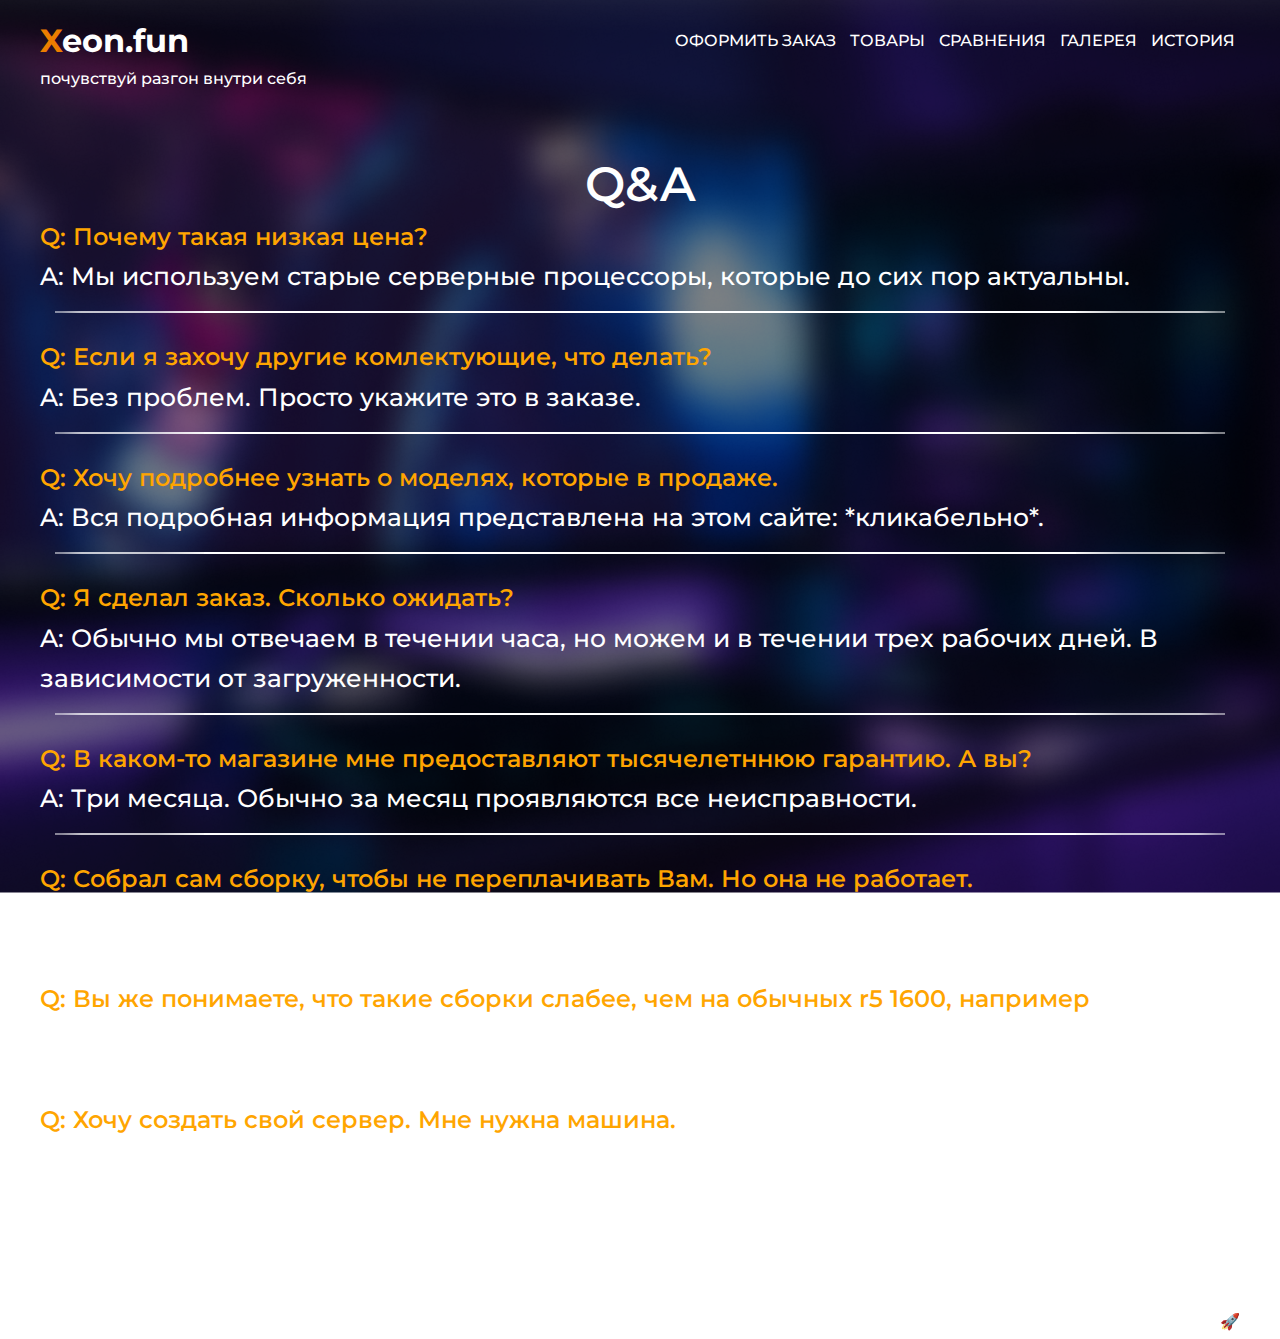
<file: qa.html>
<!DOCTYPE HTML PUBLIC "-//W3C//DTD HTML 4.01//EN" "http://www.w3.org/TR/html4/strict.dtd">
<html>
 <head>
  <meta http-equiv="Content-Type" content="text/html; charset=utf-8">
  <meta name="author" content="pulseneon"/>
  <link type="image/jpg" href="assets/images/icon.jpg" rel="icon">
  <link rel="stylesheet" href="assets/css/style.css">
  <link rel="stylesheet" href="assets/css/qa.css">
  <link rel="preconnect" href="https://fonts.googleapis.com">
  <link rel="preconnect" href="https://fonts.gstatic.com" crossorigin>
  <link href="https://fonts.googleapis.com/css2?family=Montserrat:ital,wght@0,400;0,500;0,800;1,500&display=swap" rel="stylesheet">
  <title>Q&A — xeon.fun</title>
 </head>
 <body>
   <!-- JS Scripts -->
  <script src="assets/js/random_desc.js"></script>
  <script type="text/javascript">
    window.onload = change_desc;
  </script>
   
   <header class="header">
     <div class="container">
      <div class="header_inner">
        <div class="header_logo"><a href="index.html">Xeon.fun</a></div>
        <nav class="nav">
          <a class="nav_link" href="buy.html">Оформить заказ</a>
          <a class="nav_link" href="goods.html">Товары</a>
          <a class="nav_link" href="compares.html">Сравнения</a>
          <a class="nav_link" href="gallery.html">Галерея</a>
          <a class="nav_link" href="history.html">История</a>  
        </nav>
      </div>
      <div id="desc" class="header_desc">разгоняем ядра..</div>
    </div>
   </header>

   <main>
      <div class="intro">
        <div> <h1 class="intro_title">Q&A</h1> </div>
        <div class="container">
        <div class="intro_inner">
          <h2 class="intro_q">Q: Почему такая низкая цена?</h2>
          <h3 class="intro_a">A: Мы используем старые серверные процессоры, которые до сих пор актуальны.</h3>
          <hr>
          <h2 class="intro_q">Q: Если я захочу другие комлектующие, что делать?</h2>
          <h3 class="intro_a">A: Без проблем. Просто укажите это в заказе.</h3>
          <hr>
          <h2 class="intro_q">Q: Хочу подробнее узнать о моделях, которые в продаже.</h2>
          <h3 class="intro_a">A: Вся подробная информация представлена на этом сайте: <a class="a_click" href="https://xeon-e5450.ru/">*кликабельно*</a>.</h3>
          <hr>
          <h2 class="intro_q">Q: Я сделал заказ. Сколько ожидать?</h2>
          <h3 class="intro_a">A: Обычно мы отвечаем в течении часа, но можем и в течении трех рабочих дней. В зависимости от загруженности.</h2>
          <hr>
          <h2 class="intro_q">Q: В каком-то магазине мне предоставляют тысячелетннюю гарантию. А вы?</h2>
          <h3 class="intro_a">A: Три месяца. Обычно за месяц проявляются все неисправности.</h2>
          <hr>
          <h2 class="intro_q">Q: Собрал сам сборку, чтобы не переплачивать Вам. Но она не работает.</h2>
          <h3 class="intro_a">A: Протри ластиком ОЗУ или заплати нам, мы все починим. E-mail: <a class="a_click" href="mailto:xeon@fun.com">xeon@fun.com</a></h2>
          <hr>
          <h2 class="intro_q">Q: Вы же понимаете, что такие сборки слабее, чем на обычных r5 1600, например</h2>
          <h3 class="intro_a">A: Разница в стоимости между сборкой на зеоне и райзене несоизмерима</h2>
          <hr>
          <h2 class="intro_q">Q: Хочу создать свой сервер. Мне нужна машина.</h2>
          <h3 class="intro_a">A: Серверные процессоры xeon как никто другой подходит для таких задач. Поставьте, например, на него Pterodactyl и дело в шляпе.</h2>
          </div>
            <footer class="footer">
              <p class="footer_p"><a class="footer_a" href="map.html">Карта сайта</a> | by <a class="footer_a" href="https://www.instagram.com/ppulseneon/" target="_blank">@pulseneon.</a> 2022. 🚀</p>
              </footer>
          </div>
      </div>  
   </main>
 </body>
</html>
</file>
<file: assets/css/style.css>
/* css for project */

 /* Navigation */
 .nav{
  font-size: 16px;
  text-transform: uppercase;
}

.nav_link{
  display: inline-block;
  vertical-align: top;
  text-decoration: none;
  position: relative;
  margin: 5px;

  font-weight: 500;
  color: rgb(255, 255, 255);
  transition: color 0.5s linear;
}

.nav_link:hover{
  color:rgb(236, 126, 0);
}

/* Body */
body{
  background: url("../images/intro.png") center no-repeat;
  background-size: cover;
  background-position: center center;
  background-attachment: fixed;
  margin: 0;
  font-family: 'Montserrat', sans-serif;
  line-height: 1.6;
}

*,
*:before,
*:after {
  box-sizing: border-box;
}

h1, h2, h3, h4, h5, h6{
  margin: 0;
}

p{
  color: white;
  font-weight: 350;
  margin: 8;
  padding: 8px;
}

b{
  font-weight: 450;
}

a{
  color: white;
  text-decoration:none;
}

hr {
  margin: 15px;
  border: none;
  background-color: white; 
  color: white; 
  height: 2px; 
  border-radius: 30%;
 }

/* Header */
.header{
  width: 100%;
  padding-top: 15px;

  position: absolute;
  top: 0;
  left: 0;
  right: 0;
  z-index: 1000;
}

.header_inner{
  display: flex;
  justify-content: space-between;
  align-items: center;
}

.header_logo{
  font-size: 32px;
  font-weight: 700;
  color: rgb(255, 255, 255);
}

.header_logo:first-letter{
  color: rgb(236, 126, 0);
}

.header_desc{
  font-size: 16px;
  color: rgb(255, 255, 255);
  font-weight: 500;
  margin: 0 auto;
  transition: color 0.5s linear;
}

.header_desc:hover{
  color:orange;
}


/* Intro */
.intro{
  width: 100%;
  height: 100%;
  max-height: 1080;
  /*background: url("../images/intro.png") center no-repeat; */
  background-size: cover;
}

/* Container */
.container{
  width: 100%;
  max-width: 1200px;
  max-height: 1080px;
  margin: 0 auto;
}
</file>
<file: assets/css/index.css>
/* css for index.html */

  /* Intro addition*/
  .intro_title{
    color: rgb(255, 255, 255);
    text-align: center; 
    text-transform: uppercase;
    line-height: 1;
    padding-top: 160px;
  
    font-size: 115px;
    font-weight: 560;
  }

  .intro_subtitle{
    padding-top: 20px;
    color: rgb(236, 126, 0);
    line-height: 1;
    font-weight: 560;
    font-size: 20px;
    margin: 0 auto;
  }

  .intro_inner{
    width: 100%;
    max-width: 800px;
    margin: 0 auto;
  }

  .intro_text{
      margin: 0;
      padding-top: 0;
      color: white;
  }

  /* Button */
  .btn {
    display: inline-block;
    width: 200px;
    padding: 8px;
    color: #fff;
    border: 1px solid #fff;
    text-align: center;
    outline: none;
    text-decoration: none;
  }

  .btn:hover,
  .btn:active {
    background-color: #fff;
    color: #000;
  }
  
  .btn_container{
    width: 100%;
    max-width: 800px;
    display: block;
    padding-top: 35px;
    text-align: center;
  }

  /* Container */
  .section_container{
      color: #fff;
  }
  
  /* Footer */
  .footer{
    text-align: end;
    padding-top: 82px;
  }

  .footer_p{
    color: white;
    font-weight: 400;
    margin: 0px;
    padding-bottom: 4px;
  } 

  .footer_a:hover{
    color:orange;
  }
</file>
<file: assets/css/buy.css>
/* Intro */

.intro_title{
    color: rgb(255, 255, 255);
    text-align: center; 
    text-transform: uppercase;
    line-height: 1;
    padding-top: 160px;
  
    font-size: 48px;
    font-weight: 560;
  }


.intro_inner{
    width: 100%;
    max-width: 1200px;
    margin: 0 auto;
    padding-top: 20px;
}

.intro_h3{
  color: white;
  padding-top: 15px;
  transition: color 0.5s linear;
}

.intro_h3:hover{
  color: #f89008;
}

.intro_input{
  font-family: 'Montserrat';
  font-size: 16px;
  font-weight: 560;
}

.intro_QA{
  color: orange;
  padding: 0;
  text-align: end;
}

.intro_QA:hover{
  color: #f89008;
  cursor: pointer;
}

.intro_answer{
  margin: inherit;
  color: white;
  text-align: center;
  transition: color 0.5s linear;
}
/* Input */

input[type=text], select {
  width: 100%;
  padding: 12px 20px;
  margin: 8px 0;
  display: inline-block;
  border: 1px solid #ccc;
  border-radius: 4px;
  box-sizing: border-box;
}

input[type=number], select {
  width: 100%;
  padding: 12px 20px;
  margin: 8px 0;
  display: inline-block;
  border: 1px solid #ccc;
  border-radius: 4px;
  box-sizing: border-box;
}


input[type=submit] {
  width: 100%;
  background-color: #ffa500;
  color: white;
  padding: 14px 20px;
  margin: 8px 0;
  border: none;
  border-radius: 4px;
  cursor: pointer;
}

input[type=submit]:hover {
  background-color: #f89008;
}

textarea {
  background: white; /* Цвет фона */
  padding: 10px;
  width: 100%; 
  height: 200px;
  box-sizing: border-box; 
  font-size: 14px;
  color: black;
  font-family: 'Montserrat', sans-serif;
  border: 1px solid #ccc;
}

  /* Footer */
  .footer{
    text-align: end;
    padding-top: 66px;
  }

  .footer_p{
    color: white;
    font-weight: 400;
    margin: 0px;
    padding-bottom: 4px;
  } 

  .footer_a:hover{
    color:orange;
  }
</file>
<file: assets/css/tip.css>
/* Контейнер подсказок */
.tooltip {
    position: relative;
    display: inline-block;
    border-bottom: 1px dotted black; /* Если вы хотите, чтобы точки под перемещаемым текстом */
  }
  
  .tooltip .tooltiptext {
    visibility: hidden;
    width: 460px;
    background-color: #555;
    color: #fff;
    text-align: center;
    padding: 5px 0;
    border-radius: 6px;
  
    
    position: absolute;
    z-index: 1;
    bottom: 125%;
    left: 50%;
    margin-left: -60px;
  
    
    opacity: 0;
    transition: opacity 0.3s;
  }
  
  .tooltip .tooltiptext::after {
    content: "";
    position: absolute;
    top: 100%;
    left: 50%;
    margin-left: -5px;
    border-width: 5px;
    border-style: solid;
    border-color: #555 transparent transparent transparent;
  }
  
  .tooltip:hover .tooltiptext {
    visibility: visible;
    opacity: 1;
  }
</file>
<file: assets/css/compares.css>
/* Intro */

.intro_title{
    color: rgb(255, 255, 255);
    text-align: center; 
    text-transform: uppercase;
    line-height: 1;
    padding-top: 160px;
  
    font-size: 48px;
    font-weight: 560;
  }

.intro_inner{
    width: 100%;
    max-width: 1200px;
    margin: 0 auto;
}

/* Table */
.table {
	width: 100%;
	margin-bottom: 20px;
  color: #000;
	border: 4px solid #dddddd;
	border-collapse: collapse; 
}
.table thead {
  text-align: center;
	font-weight: bold;
	padding: 5px;
	
	border: 1px solid #dddddd;
}
.table td {
  background: #a5a5a5;
	border: 1px solid #dddddd;
	padding: 5px;
}

.intro_inner p{
  font-size: 22px;
  font-weight: 560;
  padding: 5 0 0 0px;
  margin: 0px;
}

/* Footer */
.footer{
  text-align: end;
}

.footer_p{
  color: white;
  font-weight: 400;
  margin: 0px;
  padding-bottom: 4px;
} 

.footer_a:hover{
  color:orange;
}
</file>
<file: assets/css/gallery.css>
/* Intro */

.intro_title{
    color: rgb(255, 255, 255);
    text-align: center; 
    text-transform: uppercase;
    line-height: 1;
    padding-top: 160px;
  
    font-size: 48px;
    font-weight: 560;
  }


.intro_inner{
    width: 100%;
    max-width: 1200px;
    margin: 0 auto;
    margin-top: 15px;
}

.intro_img{
    width: 296px;
    height: 350px;

    margin: 2px;
    float: left;
}

  /* Footer */
  .footer{
    text-align: end;
    padding-top: 708px;
  }

  .footer_p{
    color: white;
    font-weight: 400;
    margin: 0px;
    padding-bottom: 4px;
  } 

  .footer_a:hover{
    color:orange;
  }
</file>
<file: assets/css/goods.css>
/* Intro */

.intro_title{
    color: rgb(255, 255, 255);
    text-align: center; 
    text-transform: uppercase;
    line-height: 1;
    padding-top: 160px;
  
    font-size: 48px;
    font-weight: 560;
  }

.intro_inner{
    width: 100%;
    max-width: 1200px;
    margin: 0 auto;
}

.intro_inner p{
  margin: 0;
  padding: 0;
  font-size: 18px;
}

.intro_inner b{
  font-weight: 560;
}

.intro_inner h3{
  color: white;
  font-size: 22px;
  font-weight: 560;
  transition: color 0.5s linear;
}

.intro_inner h3:hover{
  color: orange;
}

.banner_text{
  margin-top: 15px;
}

.aside{
  padding-left: .5rem;
  margin-left: .5rem;
  float: right;

  width: 350px;
  height: 380px;
  border-radius: 28px;
}

.intro_section{
  margin-top: 20px;
}

  /* Footer */
  .footer{
    text-align: end;
    padding-top: 5px;
  }

  .footer_p{
    color: white;
    font-weight: 400;
    margin: 0px;
    padding-bottom: 4px;
  } 

  .footer_a:hover{
    color:orange;
  }

/* Review */
.review {
  border: 2px solid #ccc;
  /*background-color: #eee;*/
  border-radius: 5px;
  padding: 16px;
  margin: 16px 0
}

.review::after {
  content: "";
  clear: both;
  display: table;
}

.review img {
  float: left;
  margin-right: 20px;
  border-radius: 50%;
}

.review span {
  font-size: 20px;
  margin-right: 15px;
}

@media (max-width: 500px) {
  .review {
      text-align: center;
  }
  .review img {
      margin: auto;
      float: none;
      display: block;
  }
}
</file>
<file: assets/css/history.css>
/* css for history.html */

/* Intro */

.intro_title{
    color: rgb(255, 255, 255);
    text-align: center; 
    text-transform: uppercase;
    line-height: 1;
    padding-top: 160px;
  
    font-size: 48px;
    font-weight: 560;
  }


.intro_inner{
    width: 100%;
    max-width: 1200px;
    margin: 0 auto;
}

.intro_ol{
    color: white;
    font-weight: 150;   
}

.intro_aside{
    padding-left: .5rem;
    margin-left: .5rem;
    float: right;

    width: 266px;
    height: 200px;
}

  /* Footer */
  .footer{
    text-align: end;
    padding-top: 77px;
  }

  .footer_p{
    color: white;
    font-weight: 400;
    margin: 0px;
    padding-bottom: 4px;
  } 

  .footer_a:hover{
    color:orange;
  }
</file>
<file: assets/css/map.css>
/* Intro */

.intro_title{
    color: rgb(255, 255, 255);
    text-align: center; 
    text-transform: uppercase;
    line-height: 1;
    padding-top: 160px;
  
    font-size: 48px;
    font-weight: 560;
  }


.intro_inner{
    width: 100%;
    max-width: 1200px;
    margin: 0 auto;
}

.intro_text{
  color:white;
  font-size: 16px;
  font-weight: 500;
  border:0px rgb(255, 255, 255) solid;
}

.ul_ico{
    height: 16px;
    width: 16px;
}

/* Footer */
.footer{
  text-align: end;
  padding-top: 512px;
}

.footer_p{
  color: white;
  font-weight: 400;
  margin: 0px;
  padding-bottom: 4px;
} 

.footer_a:hover{
  color:orange;
}
</file>
<file: assets/css/qa.css>
/* Intro */

.intro_title{
    color: rgb(255, 255, 255);
    text-align: center; 
    text-transform: uppercase;
    line-height: 1;
    padding-top: 160px;
  
    font-size: 48px;
    font-weight: 560;
  }


.intro_inner{
    width: 100%;
    max-width: 1200px;
    margin: 0 auto;
}

.intro_q{
  color: orange;
  padding-top: 10px;
  font-weight: 560;
  transition: color 0.5s linear;
}

.intro_q:hover{
  color: #f89008;
}

.intro_a{
  color: white;
  transition: color 0.5s linear;
  font-size: 25px;
  font-weight: 500;
}

 .a_click{
   color: inherit;
   font-weight: 500;
 }

   /* Footer */
   .footer{
    text-align: end;
    padding-top: 82px;
  }

  .footer_p{
    color: white;
    font-weight: 400;
    margin: 0px;
    padding-bottom: 4px;
    padding-right: 0px;
  } 

  .footer_a:hover{
    color:orange;
  }
</file>
